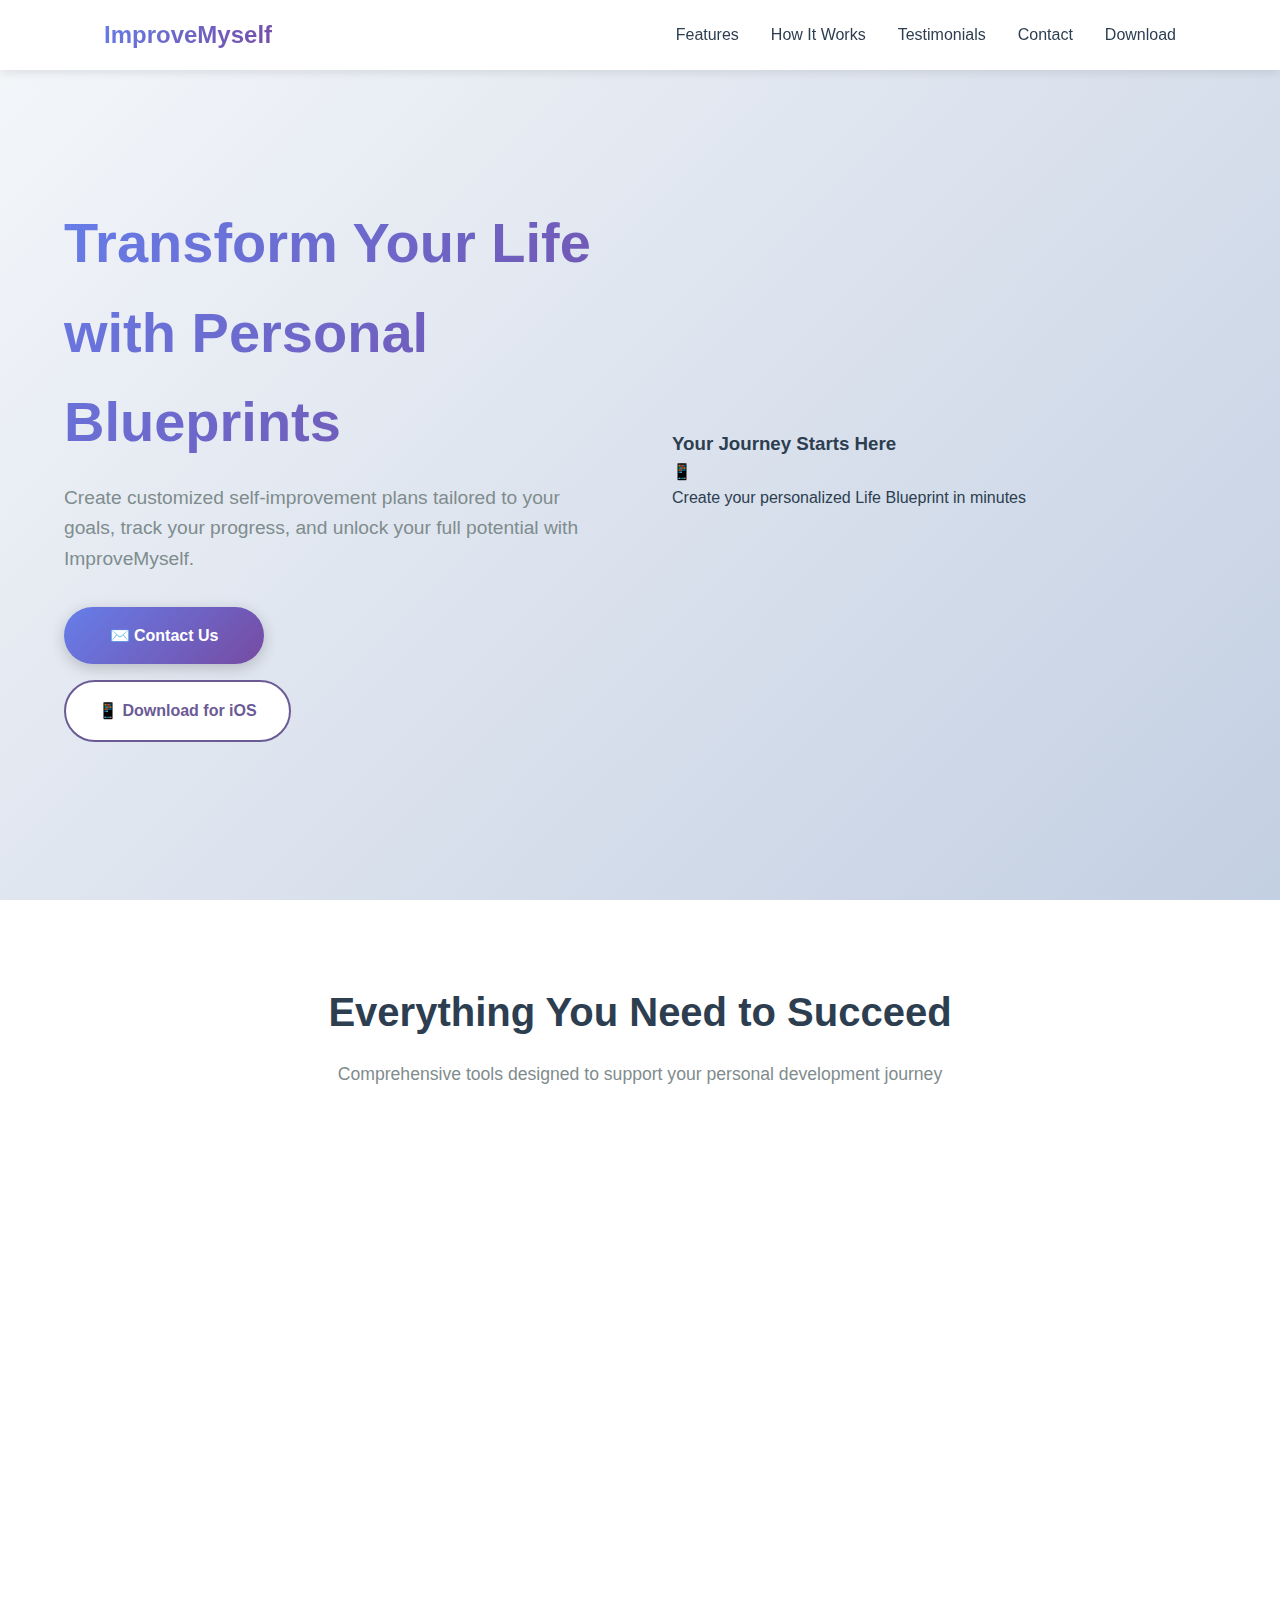
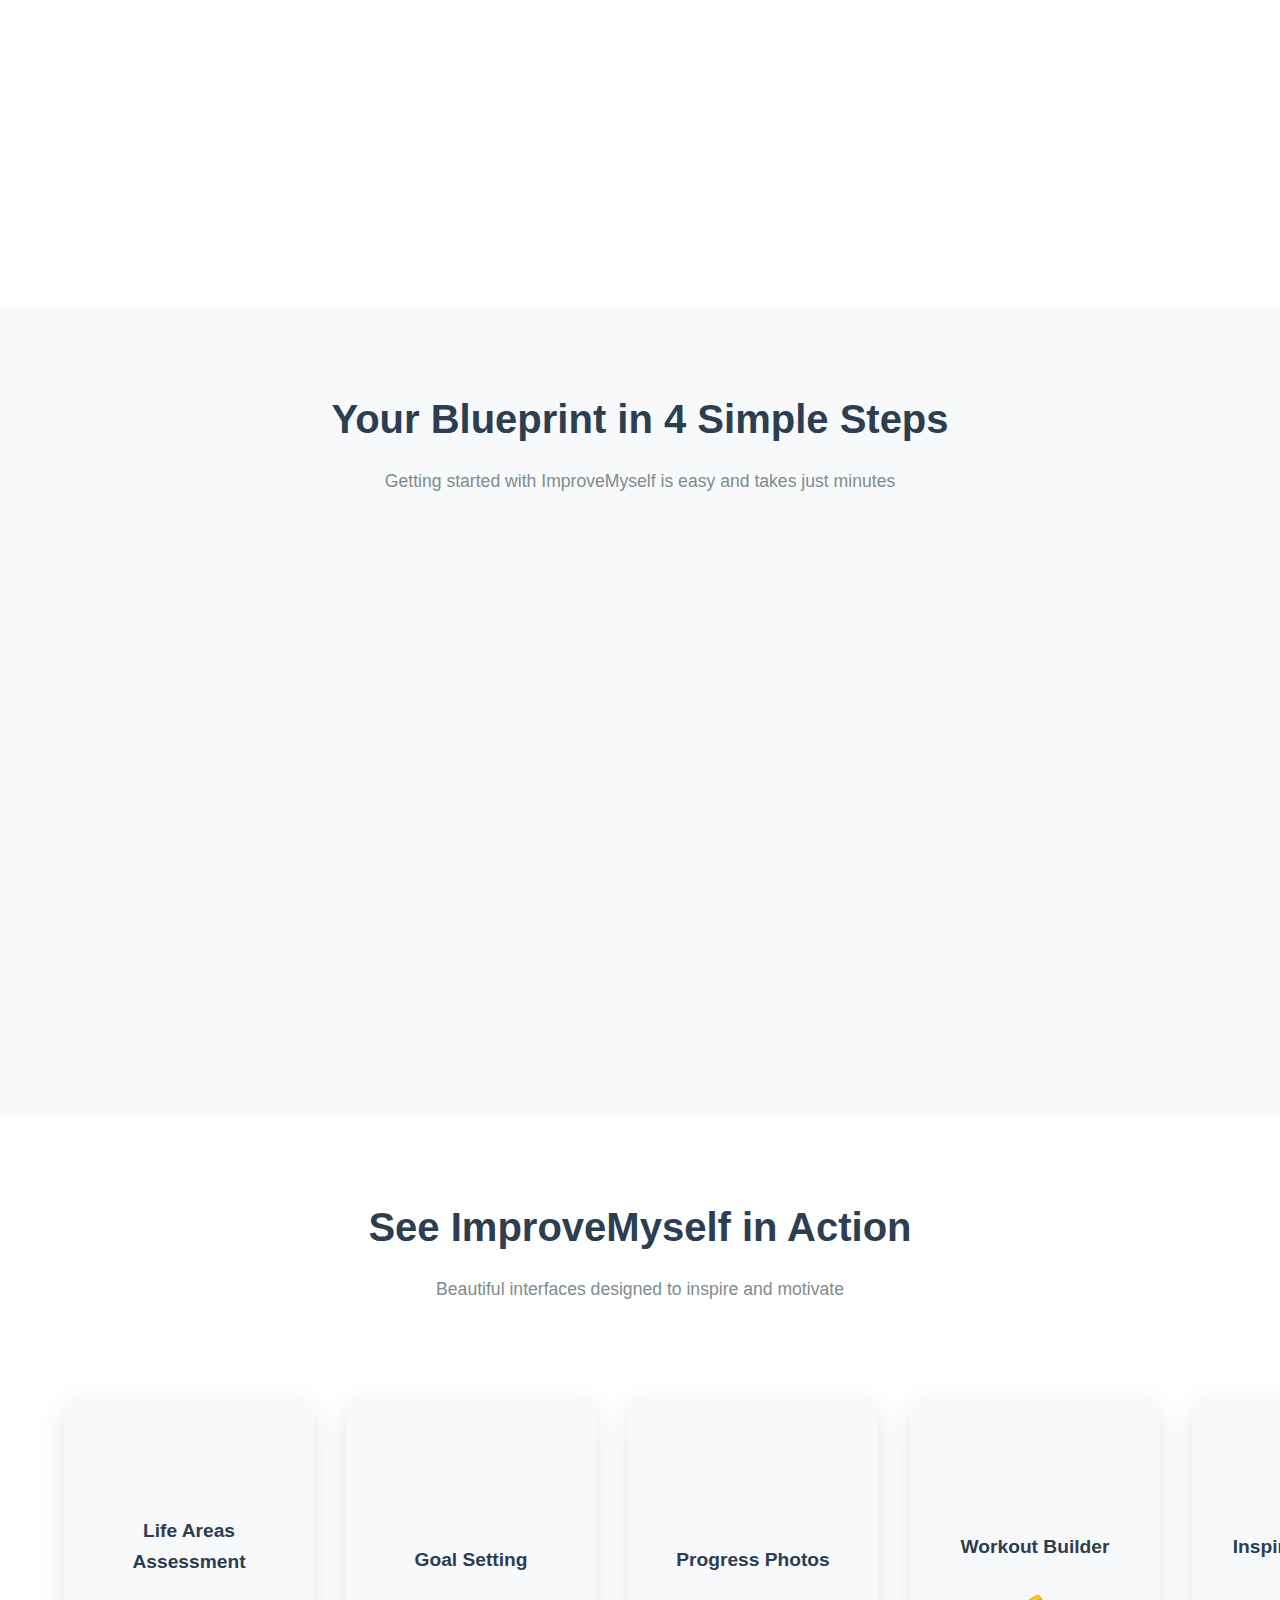
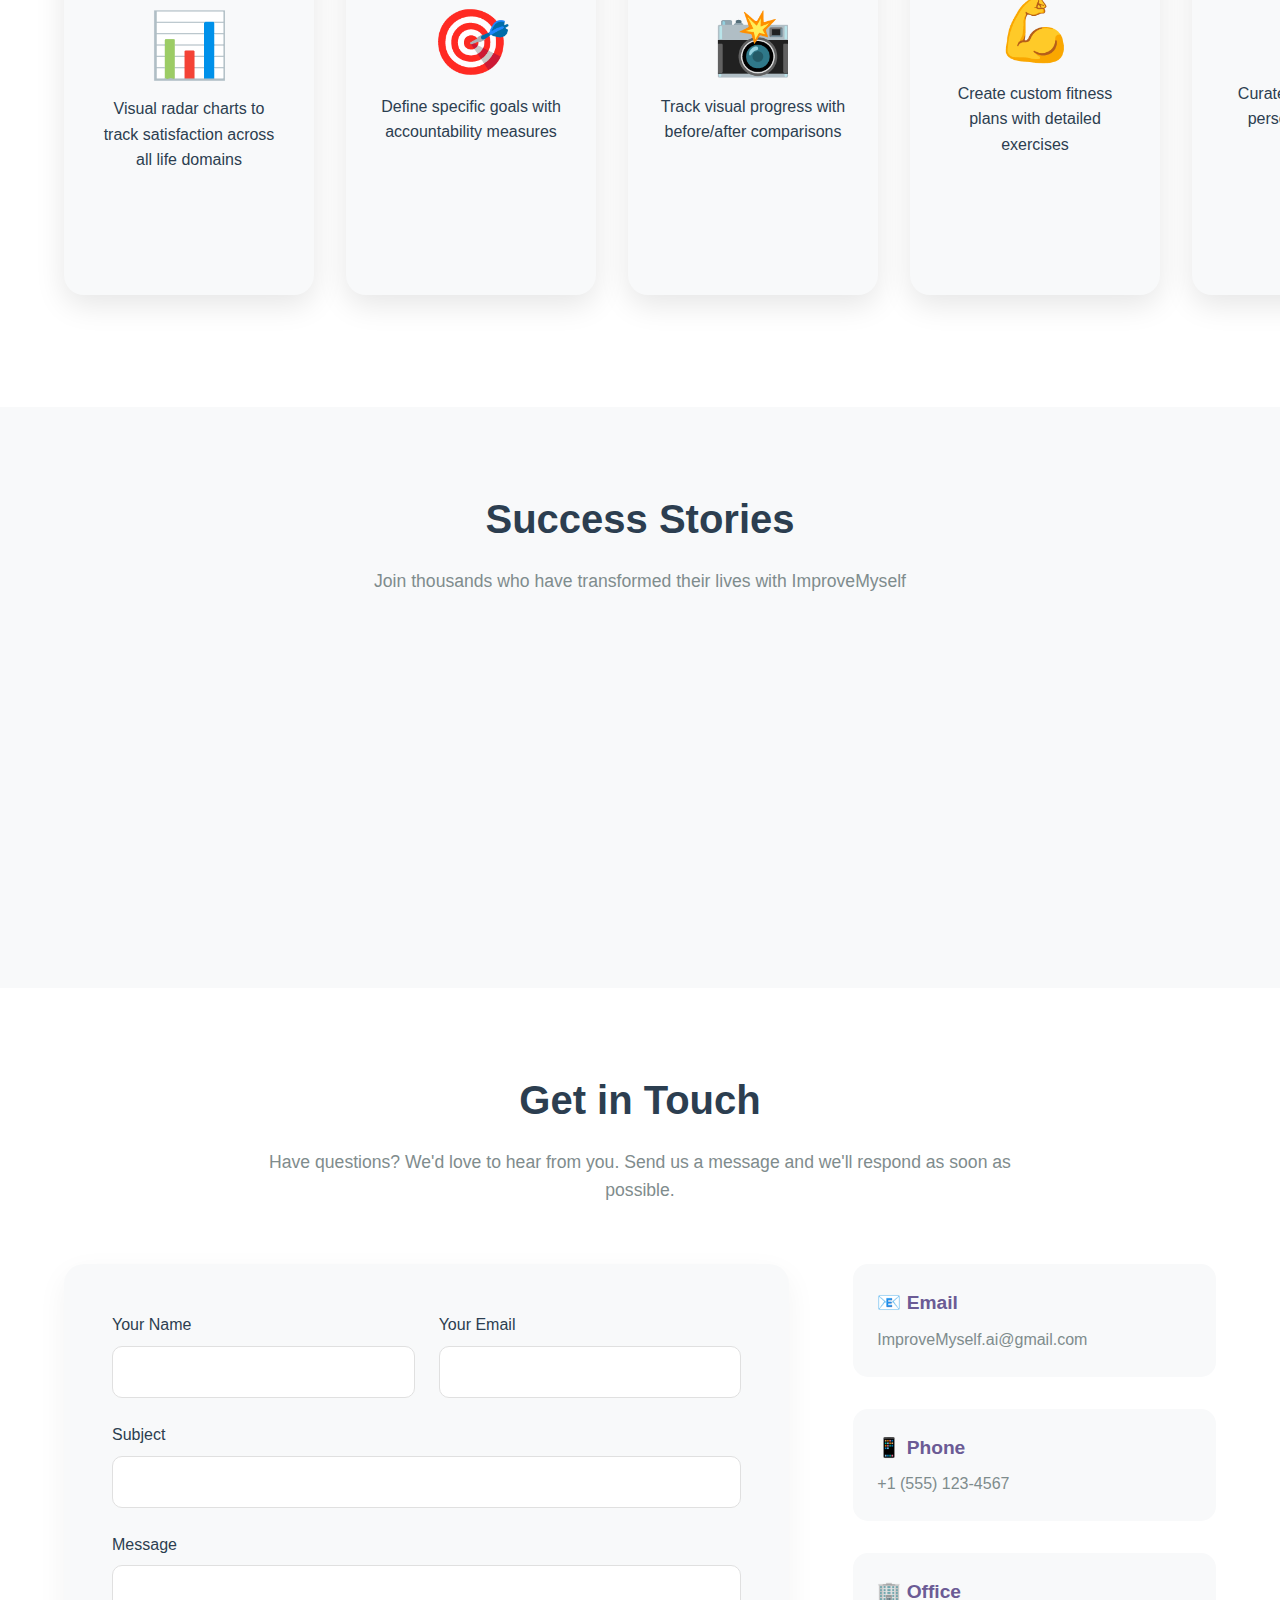
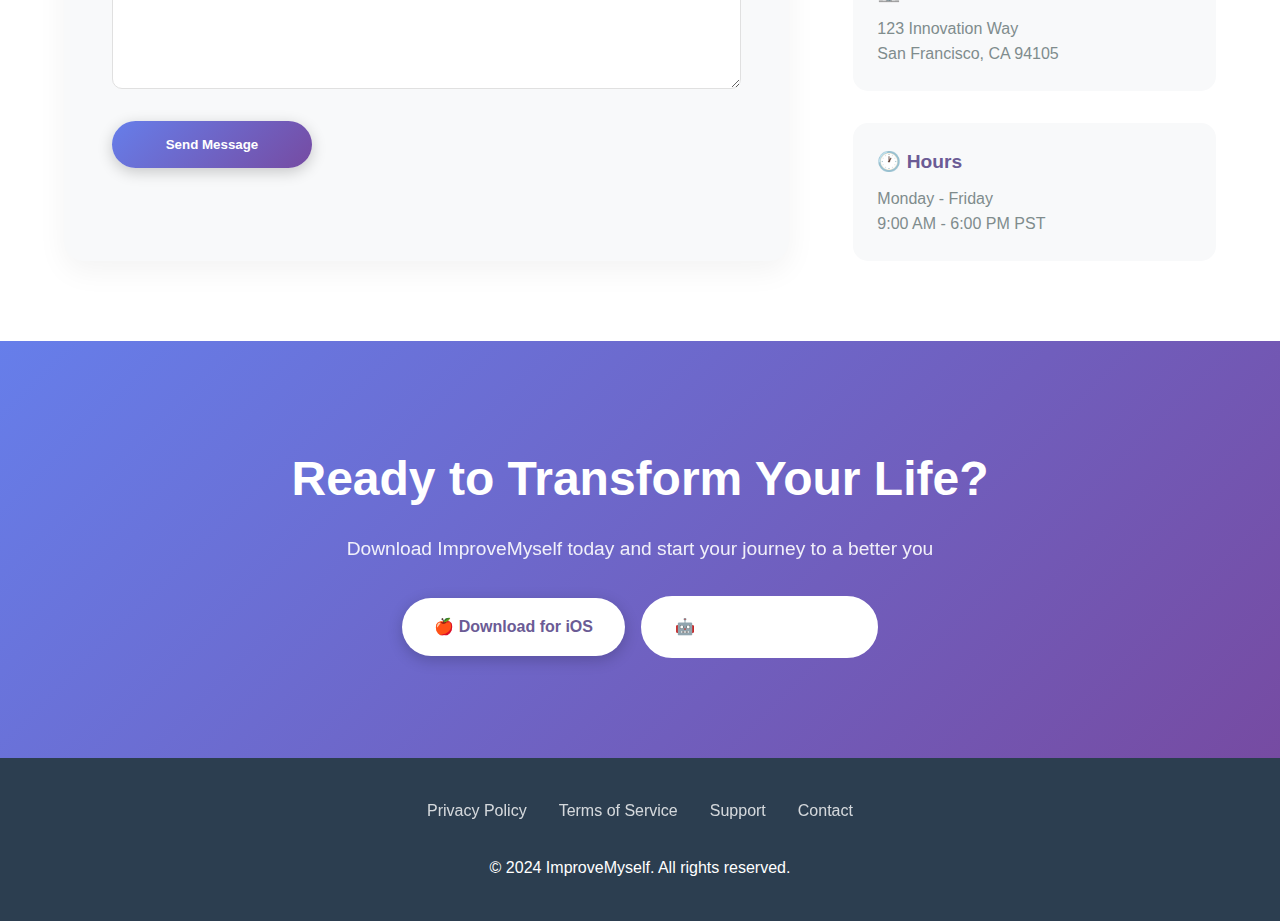
<file: index.html>
<!DOCTYPE html>
<html lang="en">
<head>
    <meta charset="UTF-8">
    <meta name="viewport" content="width=device-width, initial-scale=1.0">
    <title>ImproveMyself - Your Personal Development Blueprint</title>
    <link rel="stylesheet" href="styles.css">
</head>
<body>
    <!-- Header -->
    <header>
        <nav>
            <div class="logo">ImproveMyself</div>
            <ul class="nav-links">
                <li><a href="#features">Features</a></li>
                <li><a href="#how-it-works">How It Works</a></li>
                <li><a href="#testimonials">Testimonials</a></li>
                <li><a href="#contact">Contact</a></li>
                <li><a href="#download">Download</a></li>
            </ul>
        </nav>
    </header>

    <!-- Hero Section -->
    <section class="hero">
        <div class="hero-content">
            <div class="hero-text">
                <h1>Transform Your Life with Personal Blueprints</h1>
                <p>Create customized self-improvement plans tailored to your goals, track your progress, and unlock your full potential with ImproveMyself.</p>
                <div class="cta-buttons">
                    <a href="#contact" class="btn btn-primary">✉️ Contact Us</a>
                    <a href="#download" class="btn btn-secondary">📱 Download for iOS</a>
                </div>
            </div>
            <div class="hero-image">
                <div class="phone-mockup">
                    <div class="phone-screen">
                        <h3>Your Journey Starts Here</h3>
                        <p>📱</p>
                        <p>Create your personalized Life Blueprint in minutes</p>
                    </div>
                </div>
            </div>
        </div>
    </section>

    <!-- Features Section -->
    <section id="features" class="features">
        <div class="section-header">
            <h2>Everything You Need to Succeed</h2>
            <p>Comprehensive tools designed to support your personal development journey</p>
        </div>
        <div class="features-grid">
            <div class="feature-card">
                <div class="feature-icon">🎯</div>
                <h3>Goal Setting</h3>
                <p>Set meaningful goals across health, career, relationships, freedom, and spiritual growth with built-in accountability.</p>
            </div>
            <div class="feature-card">
                <div class="feature-icon">📊</div>
                <h3>Progress Tracking</h3>
                <p>Monitor your journey with visual assessments, photo comparisons, and comprehensive analytics to stay motivated.</p>
            </div>
            <div class="feature-card">
                <div class="feature-icon">💪</div>
                <h3>Workout Plans</h3>
                <p>Create custom fitness routines with exercise libraries, difficulty levels, and equipment tracking.</p>
            </div>
            <div class="feature-card">
                <div class="feature-icon">🌟</div>
                <h3>Daily Motivation</h3>
                <p>Receive personalized quotes, access inspiration galleries, and join a supportive community of achievers.</p>
            </div>
        </div>
    </section>

    <!-- How It Works -->
    <section id="how-it-works" class="how-it-works">
        <div class="section-header">
            <h2>Your Blueprint in 4 Simple Steps</h2>
            <p>Getting started with ImproveMyself is easy and takes just minutes</p>
        </div>
        <div class="steps-container">
            <div class="step">
                <div class="step-number">1</div>
                <div class="step-content">
                    <h3>Create Your Profile</h3>
                    <p>Sign up and tell us who this blueprint is for - yourself or someone you're coaching.</p>
                </div>
            </div>
            <div class="step">
                <div class="step-number">2</div>
                <div class="step-content">
                    <h3>Set Your Goals</h3>
                    <p>Choose areas of improvement and define specific, meaningful goals with accountability measures.</p>
                </div>
            </div>
            <div class="step">
                <div class="step-number">3</div>
                <div class="step-content">
                    <h3>Customize Your Plan</h3>
                    <p>Add workouts, inspiration images, set timeframes, and complete assessments for a fully personalized blueprint.</p>
                </div>
            </div>
            <div class="step">
                <div class="step-number">4</div>
                <div class="step-content">
                    <h3>Track & Achieve</h3>
                    <p>Follow your blueprint, track progress, receive daily motivation, and celebrate your transformations!</p>
                </div>
            </div>
        </div>
    </section>

    <!-- Screenshots Section -->
    <section class="screenshots">
        <div class="section-header">
            <h2>See ImproveMyself in Action</h2>
            <p>Beautiful interfaces designed to inspire and motivate</p>
        </div>
        <div class="screenshot-carousel">
            <div class="screenshot">
                <div class="screenshot-content">
                    <h4>Life Areas Assessment</h4>
                    <div style="font-size: 4rem;">📊</div>
                    <p>Visual radar charts to track satisfaction across all life domains</p>
                </div>
            </div>
            <div class="screenshot">
                <div class="screenshot-content">
                    <h4>Goal Setting</h4>
                    <div style="font-size: 4rem;">🎯</div>
                    <p>Define specific goals with accountability measures</p>
                </div>
            </div>
            <div class="screenshot">
                <div class="screenshot-content">
                    <h4>Progress Photos</h4>
                    <div style="font-size: 4rem;">📸</div>
                    <p>Track visual progress with before/after comparisons</p>
                </div>
            </div>
            <div class="screenshot">
                <div class="screenshot-content">
                    <h4>Workout Builder</h4>
                    <div style="font-size: 4rem;">💪</div>
                    <p>Create custom fitness plans with detailed exercises</p>
                </div>
            </div>
            <div class="screenshot">
                <div class="screenshot-content">
                    <h4>Inspiration Gallery</h4>
                    <div style="font-size: 4rem;">🌟</div>
                    <p>Curate motivation with personal inspiration images</p>
                </div>
            </div>
        </div>
    </section>

    <!-- Testimonials -->
    <section id="testimonials" class="testimonials">
        <div class="section-header">
            <h2>Success Stories</h2>
            <p>Join thousands who have transformed their lives with ImproveMyself</p>
        </div>
        <div class="testimonial-grid">
            <div class="testimonial">
                <p class="testimonial-text">"ImproveMyself helped me create structure in my chaotic life. The visual progress tracking keeps me motivated every day!"</p>
                <div class="testimonial-author">
                    <div class="author-avatar"></div>
                    <div class="author-info">
                        <h5>Sarah Johnson</h5>
                        <p>Lost 30 lbs in 3 months</p>
                    </div>
                </div>
            </div>
            <div class="testimonial">
                <p class="testimonial-text">"As a life coach, this app revolutionized how I work with clients. Creating custom blueprints has never been easier."</p>
                <div class="testimonial-author">
                    <div class="author-avatar"></div>
                    <div class="author-info">
                        <h5>Michael Chen</h5>
                        <p>Professional Life Coach</p>
                    </div>
                </div>
            </div>
            <div class="testimonial">
                <p class="testimonial-text">"The emotional assessments helped me understand myself better. I'm more balanced and happier than ever!"</p>
                <div class="testimonial-author">
                    <div class="author-avatar"></div>
                    <div class="author-info">
                        <h5>Emily Rodriguez</h5>
                        <p>Improved work-life balance</p>
                    </div>
                </div>
            </div>
        </div>
    </section>

    <!-- Contact Section -->
    <section id="contact" class="contact">
        <div class="section-header">
            <h2>Get in Touch</h2>
            <p>Have questions? We'd love to hear from you. Send us a message and we'll respond as soon as possible.</p>
        </div>
        <div class="contact-container">
            <form class="contact-form" id="contactForm">
                <div class="form-row">
                    <div class="form-group">
                        <label for="name">Your Name</label>
                        <input type="text" id="name" name="name" required>
                    </div>
                    <div class="form-group">
                        <label for="email">Your Email</label>
                        <input type="email" id="email" name="email" required>
                    </div>
                </div>
                <div class="form-group">
                    <label for="subject">Subject</label>
                    <input type="text" id="subject" name="subject" required>
                </div>
                <div class="form-group">
                    <label for="message">Message</label>
                    <textarea id="message" name="message" rows="5" required></textarea>
                </div>
                <button type="submit" class="btn btn-primary">Send Message</button>
                <div class="form-message" id="formMessage"></div>
            </form>
            <div class="contact-info">
                <div class="info-item">
                    <h3>📧 Email</h3>
                    <p>ImproveMyself.ai@gmail.com</p>
                </div>
                <div class="info-item">
                    <h3>📱 Phone</h3>
                    <p>+1 (555) 123-4567</p>
                </div>
                <div class="info-item">
                    <h3>🏢 Office</h3>
                    <p>123 Innovation Way<br>San Francisco, CA 94105</p>
                </div>
                <div class="info-item">
                    <h3>🕐 Hours</h3>
                    <p>Monday - Friday<br>9:00 AM - 6:00 PM PST</p>
                </div>
            </div>
        </div>
    </section>

    <!-- CTA Section -->
    <section id="download" class="cta-section">
        <h2>Ready to Transform Your Life?</h2>
        <p>Download ImproveMyself today and start your journey to a better you</p>
        <div class="cta-buttons cta-horizontal">
            <a href="#" class="btn btn-primary" style="background: white; color: var(--primary-color);">🍎 Download for iOS</a>
            <a href="#" class="btn btn-secondary" style="border-color: white; color: white;">🤖 Coming to Android</a>
        </div>
    </section>

    <!-- Footer -->
    <footer>
        <div class="footer-content">
            <div class="footer-links">
                <a href="#">Privacy Policy</a>
                <a href="#">Terms of Service</a>
                <a href="#">Support</a>
                <a href="#contact">Contact</a>
            </div>
            <p>&copy; 2024 ImproveMyself. All rights reserved.</p>
        </div>
    </footer>

    <script src="script.js"></script>
</body>
</html>
</file>
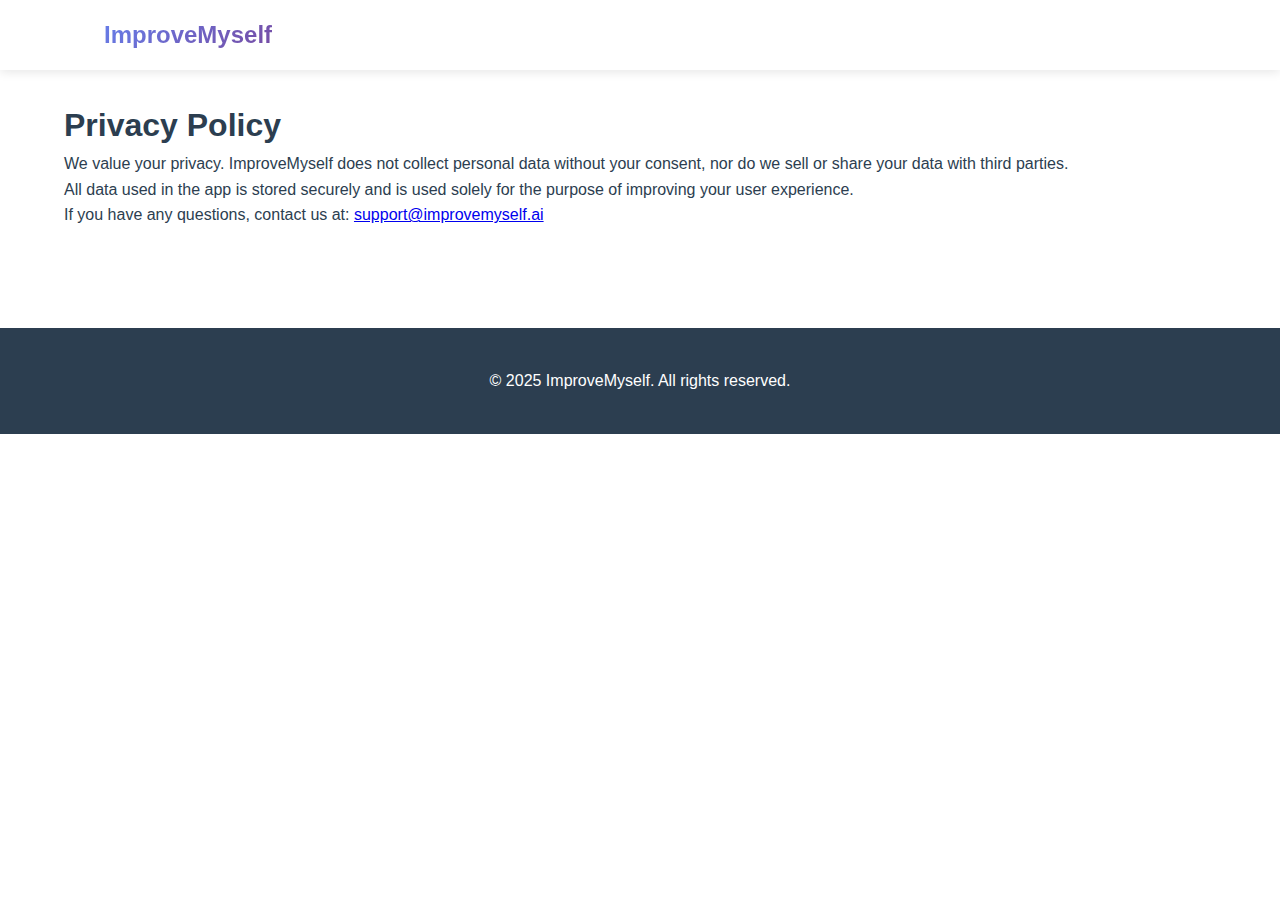
<file: privacy.html>
<!DOCTYPE html>
<html lang="en">
<head>
    <meta charset="UTF-8">
    <meta name="viewport" content="width=device-width, initial-scale=1.0">
    <title>Privacy Policy – ImproveMyself</title>
    <link rel="stylesheet" href="styles.css">
</head>
<body>
    <header>
        <nav>
            <div class="logo">ImproveMyself</div>
        </nav>
    </header>
    <main style="padding: 100px 5%;">
        <h1>Privacy Policy</h1>
        <p>We value your privacy. ImproveMyself does not collect personal data without your consent, nor do we sell or share your data with third parties.</p>
        <p>All data used in the app is stored securely and is used solely for the purpose of improving your user experience.</p>
        <p>If you have any questions, contact us at: <a href="mailto:support@improvemyself.ai">support@improvemyself.ai</a></p>
    </main>
    <footer>
        <div class="footer-content">
            <p>&copy; 2025 ImproveMyself. All rights reserved.</p>
        </div>
    </footer>
</body>
</html>
</file>
<file: styles.css>
/* Global Styles */
* {
    margin: 0;
    padding: 0;
    box-sizing: border-box;
}

:root {
    --primary-color: #6B5B95;
    --secondary-color: #88B0D3;
    --accent-color: #FF6B6B;
    --success-color: #4ECDC4;
    --text-dark: #2C3E50;
    --text-light: #7F8C8D;
    --bg-light: #F8F9FA;
    --bg-white: #FFFFFF;
    --gradient-1: linear-gradient(135deg, #667eea 0%, #764ba2 100%);
    --gradient-2: linear-gradient(135deg, #f093fb 0%, #f5576c 100%);
    --gradient-3: linear-gradient(135deg, #4facfe 0%, #00f2fe 100%);
    --gradient-4: linear-gradient(135deg, #43e97b 0%, #38f9d7 100%);
}

body {
    font-family: -apple-system, BlinkMacSystemFont, 'Segoe UI', Roboto, Oxygen, Ubuntu, Cantarell, sans-serif;
    line-height: 1.6;
    color: var(--text-dark);
    overflow-x: hidden;
}

/* Header & Navigation */
header {
    background: var(--bg-white);
    box-shadow: 0 2px 10px rgba(0,0,0,0.1);
    position: fixed;
    width: 100%;
    top: 0;
    z-index: 1000;
}

nav {
    display: flex;
    justify-content: space-between;
    align-items: center;
    padding: 1rem 5%;
    max-width: 1200px;
    margin: 0 auto;
}

.logo {
    font-size: 1.5rem;
    font-weight: bold;
    background: var(--gradient-1);
    -webkit-background-clip: text;
    -webkit-text-fill-color: transparent;
}

.nav-links {
    display: flex;
    gap: 2rem;
    list-style: none;
}

.nav-links a {
    text-decoration: none;
    color: var(--text-dark);
    transition: color 0.3s;
}

.nav-links a:hover {
    color: var(--primary-color);
}

/* Hero Section */
.hero {
    padding: 120px 5% 80px;
    background: linear-gradient(135deg, #f5f7fa 0%, #c3cfe2 100%);
    min-height: 100vh;
    display: flex;
    align-items: center;
}

.hero-content {
    max-width: 1200px;
    margin: 0 auto;
    display: grid;
    grid-template-columns: 1fr 1fr;
    gap: 4rem;
    align-items: center;
}

.hero-text h1 {
    font-size: 3.5rem;
    margin-bottom: 1rem;
    background: var(--gradient-1);
    -webkit-background-clip: text;
    -webkit-text-fill-color: transparent;
    animation: fadeInUp 1s ease-out;
}

.hero-text p {
    font-size: 1.2rem;
    color: var(--text-light);
    margin-bottom: 2rem;
    animation: fadeInUp 1s ease-out 0.2s;
    animation-fill-mode: both;
}

.cta-buttons {
    display: flex;
    flex-direction: column;
    gap: 1rem;
    align-items: flex-start;
    animation: fadeInUp 1s ease-out 0.4s;
    animation-fill-mode: both;
}

.cta-buttons.cta-horizontal {
    flex-direction: row;
    justify-content: center;
    align-items: center;
}

.btn {
    padding: 1rem 2rem;
    border-radius: 50px;
    text-decoration: none;
    font-weight: 600;
    transition: all 0.3s;
    display: inline-block;
    border: none;
    cursor: pointer;
    min-width: 200px;
    text-align: center;
}

.btn-primary {
    background: var(--gradient-1);
    color: white;
    box-shadow: 0 4px 15px rgba(0,0,0,0.2);
}

.btn-primary:hover {
    transform: translateY(-2px);
    box-shadow: 0 6px 20px rgba(0,0,0,0.3);
}

.btn-secondary {
    background: var(--bg-white);
    color: var(--primary-color);
    border: 2px solid var(--primary-color);
}

.btn-secondary:hover {
    background: var(--primary-color);
    color: white;
}

.hero-image {
    position: relative;
    animation: float 6s ease-in-out infinite;
}

.app-screenshot {
    width: 100%;
    max-width: 300px;
    height: auto;
    border-radius: 40px;
    box-shadow: 0 20px 40px rgba(0,0,0,0.2);
    transition: transform 0.3s ease, box-shadow 0.3s ease;
    object-fit: cover;
    display: block;
}

.app-screenshot:hover {
    transform: scale(1.05);
    box-shadow: 0 30px 60px rgba(0,0,0,0.3);
}

.image-placeholder {
    width: 300px;
    height: 600px;
    background: var(--gradient-3);
    border-radius: 40px;
    display: flex;
    flex-direction: column;
    align-items: center;
    justify-content: center;
    color: white;
    text-align: center;
    box-shadow: 0 20px 40px rgba(0,0,0,0.2);
    font-size: 1.2rem;
}

.image-placeholder p:first-child {
    font-size: 4rem;
    margin-bottom: 1rem;
}

/* Section Headers */
.section-header {
    text-align: center;
    max-width: 800px;
    margin: 0 auto 60px;
}

.section-header h2 {
    font-size: 2.5rem;
    margin-bottom: 1rem;
    color: var(--text-dark);
}

.section-header p {
    font-size: 1.1rem;
    color: var(--text-light);
}

/* Features Section */
.features {
    padding: 80px 5%;
    background: var(--bg-white);
}

.features-grid {
    max-width: 1200px;
    margin: 0 auto;
    display: grid;
    grid-template-columns: repeat(auto-fit, minmax(300px, 1fr));
    gap: 2rem;
}

.feature-card {
    background: var(--bg-light);
    padding: 2rem;
    border-radius: 20px;
    text-align: center;
    transition: all 0.3s;
    position: relative;
    overflow: hidden;
}

.feature-card::before {
    content: '';
    position: absolute;
    top: 0;
    left: 0;
    right: 0;
    height: 4px;
    background: var(--gradient-1);
    transform: scaleX(0);
    transition: transform 0.3s;
}

.feature-card:hover {
    transform: translateY(-5px);
    box-shadow: 0 10px 30px rgba(0,0,0,0.1);
}

.feature-card:hover::before {
    transform: scaleX(1);
}

.feature-icon {
    width: 80px;
    height: 80px;
    margin: 0 auto 1.5rem;
    background: var(--gradient-1);
    border-radius: 50%;
    display: flex;
    align-items: center;
    justify-content: center;
    font-size: 2rem;
}

.feature-card:nth-child(2) .feature-icon {
    background: var(--gradient-2);
}

.feature-card:nth-child(3) .feature-icon {
    background: var(--gradient-3);
}

.feature-card:nth-child(4) .feature-icon {
    background: var(--gradient-4);
}

.feature-card h3 {
    font-size: 1.5rem;
    margin-bottom: 1rem;
    color: var(--text-dark);
}

.feature-card p {
    color: var(--text-light);
    line-height: 1.8;
}

/* How It Works Section */
.how-it-works {
    padding: 80px 5%;
    background: var(--bg-light);
}

.steps-container {
    max-width: 1000px;
    margin: 0 auto;
}

.step {
    display: flex;
    align-items: center;
    margin-bottom: 3rem;
    opacity: 0;
    animation: fadeInLeft 0.8s ease-out forwards;
}

.step:nth-child(1) { animation-delay: 0.1s; }
.step:nth-child(2) { animation-delay: 0.2s; }
.step:nth-child(3) { animation-delay: 0.3s; }
.step:nth-child(4) { animation-delay: 0.4s; }

.step-number {
    width: 60px;
    height: 60px;
    background: var(--gradient-1);
    color: white;
    border-radius: 50%;
    display: flex;
    align-items: center;
    justify-content: center;
    font-size: 1.5rem;
    font-weight: bold;
    margin-right: 2rem;
    flex-shrink: 0;
}

.step-content h3 {
    font-size: 1.5rem;
    margin-bottom: 0.5rem;
    color: var(--text-dark);
}

.step-content p {
    color: var(--text-light);
}

/* Screenshots Section */
.screenshots {
    padding: 80px 5%;
    background: var(--bg-white);
    overflow: hidden;
}

.screenshot-carousel {
    display: flex;
    gap: 2rem;
    padding: 2rem 0;
    animation: scroll 20s linear infinite;
}

.screenshot {
    flex-shrink: 0;
    width: 250px;
    height: 500px;
    background: var(--bg-light);
    border-radius: 20px;
    box-shadow: 0 10px 30px rgba(0,0,0,0.1);
    overflow: hidden;
    position: relative;
}

.screenshot-content {
    padding: 2rem;
    height: 100%;
    display: flex;
    flex-direction: column;
    justify-content: center;
    align-items: center;
    text-align: center;
}

.screenshot h4 {
    font-size: 1.2rem;
    margin-bottom: 1rem;
    color: var(--text-dark);
}

/* Testimonials */
.testimonials {
    padding: 80px 5%;
    background: var(--bg-light);
}

.testimonial-grid {
    max-width: 1200px;
    margin: 0 auto;
    display: grid;
    grid-template-columns: repeat(auto-fit, minmax(350px, 1fr));
    gap: 2rem;
}

.testimonial {
    background: var(--bg-white);
    padding: 2rem;
    border-radius: 20px;
    box-shadow: 0 5px 20px rgba(0,0,0,0.05);
}

.testimonial-text {
    font-style: italic;
    color: var(--text-light);
    margin-bottom: 1.5rem;
    line-height: 1.8;
}

.testimonial-author {
    display: flex;
    align-items: center;
    gap: 1rem;
}

.author-avatar {
    width: 50px;
    height: 50px;
    border-radius: 50%;
    background: var(--gradient-1);
}

.author-info h5 {
    color: var(--text-dark);
    margin-bottom: 0.2rem;
}

.author-info p {
    color: var(--text-light);
    font-size: 0.9rem;
}

/* Contact Section */
.contact {
    padding: 80px 5%;
    background: var(--bg-white);
}

.contact-container {
    max-width: 1200px;
    margin: 0 auto;
    display: grid;
    grid-template-columns: 2fr 1fr;
    gap: 4rem;
}

.contact-form {
    background: var(--bg-light);
    padding: 3rem;
    border-radius: 20px;
    box-shadow: 0 10px 30px rgba(0,0,0,0.05);
}

.form-row {
    display: grid;
    grid-template-columns: 1fr 1fr;
    gap: 1.5rem;
}

.form-group {
    margin-bottom: 1.5rem;
}

.form-group label {
    display: block;
    margin-bottom: 0.5rem;
    color: var(--text-dark);
    font-weight: 500;
}

.form-group input,
.form-group textarea {
    width: 100%;
    padding: 1rem;
    border: 1px solid #e0e0e0;
    border-radius: 10px;
    font-size: 1rem;
    font-family: inherit;
    transition: all 0.3s;
}

.form-group input:focus,
.form-group textarea:focus {
    outline: none;
    border-color: var(--primary-color);
    box-shadow: 0 0 0 3px rgba(107, 91, 149, 0.1);
}

.form-message {
    margin-top: 1rem;
    padding: 1rem;
    border-radius: 10px;
    text-align: center;
    display: none;
}

.form-message.success {
    background: var(--success-color);
    color: white;
}

.form-message.error {
    background: var(--accent-color);
    color: white;
}

.contact-info {
    display: flex;
    flex-direction: column;
    gap: 2rem;
}

.info-item {
    padding: 1.5rem;
    background: var(--bg-light);
    border-radius: 15px;
    transition: all 0.3s;
}

.info-item:hover {
    transform: translateY(-5px);
    box-shadow: 0 10px 30px rgba(0,0,0,0.1);
}

.info-item h3 {
    color: var(--primary-color);
    margin-bottom: 0.5rem;
    font-size: 1.2rem;
}

.info-item p {
    color: var(--text-light);
    line-height: 1.6;
}

/* CTA Section */
.cta-section {
    padding: 100px 5%;
    background: var(--gradient-1);
    text-align: center;
    color: white;
}

.cta-section h2 {
    font-size: 3rem;
    margin-bottom: 1rem;
}

.cta-section p {
    font-size: 1.2rem;
    margin-bottom: 2rem;
    opacity: 0.9;
}

/* Footer */
footer {
    padding: 40px 5%;
    background: var(--text-dark);
    color: white;
    text-align: center;
}

.footer-content {
    max-width: 1200px;
    margin: 0 auto;
}

.footer-links {
    display: flex;
    justify-content: center;
    gap: 2rem;
    margin-bottom: 2rem;
    flex-wrap: wrap;
}

.footer-links a {
    color: white;
    text-decoration: none;
    opacity: 0.8;
    transition: opacity 0.3s;
}

.footer-links a:hover {
    opacity: 1;
}

/* Animations */
@keyframes fadeInUp {
    from {
        opacity: 0;
        transform: translateY(30px);
    }
    to {
        opacity: 1;
        transform: translateY(0);
    }
}

@keyframes fadeInLeft {
    from {
        opacity: 0;
        transform: translateX(-30px);
    }
    to {
        opacity: 1;
        transform: translateX(0);
    }
}

@keyframes float {
    0%, 100% {
        transform: translateY(0);
    }
    50% {
        transform: translateY(-20px);
    }
}

@keyframes scroll {
    0% {
        transform: translateX(0);
    }
    100% {
        transform: translateX(-50%);
    }
}

/* Responsive */
@media (max-width: 768px) {
    .nav-links {
        display: none;
    }

    .hero-content {
        grid-template-columns: 1fr;
        text-align: center;
    }

    .hero-text h1 {
        font-size: 2.5rem;
    }

    .hero-image {
        display: flex;
        justify-content: center;
        margin-top: 2rem;
    }

    .app-screenshot {
        max-width: 250px;
    }

    .image-placeholder {
        width: 250px;
        height: 500px;
    }

    .cta-buttons {
        align-items: center;
    }

    .cta-buttons.cta-horizontal {
        flex-direction: column;
    }

    .btn {
        min-width: 180px;
    }

    .step {
        flex-direction: column;
        text-align: center;
    }

    .step-number {
        margin-right: 0;
        margin-bottom: 1rem;
    }

    .contact-container {
        grid-template-columns: 1fr;
        gap: 2rem;
    }

    .form-row {
        grid-template-columns: 1fr;
    }

    .cta-section h2 {
        font-size: 2rem;
    }
}
</file>
